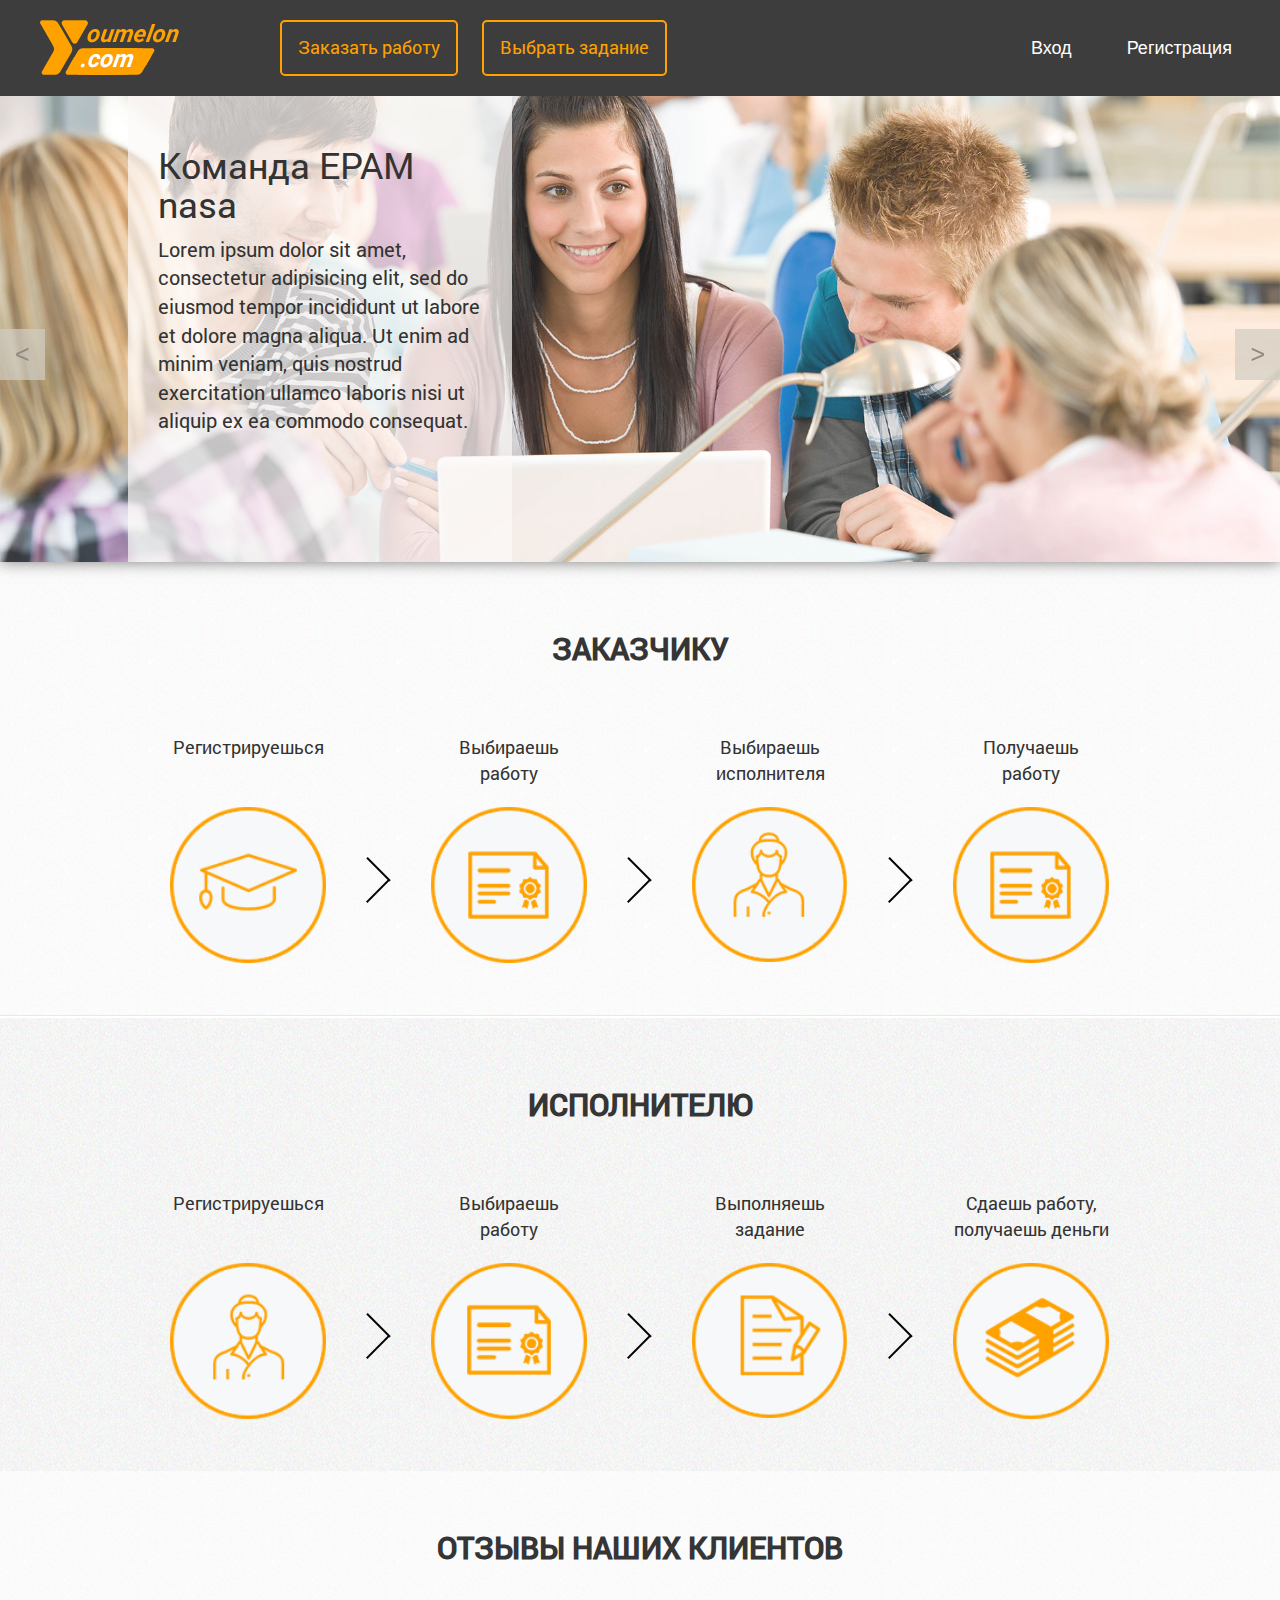
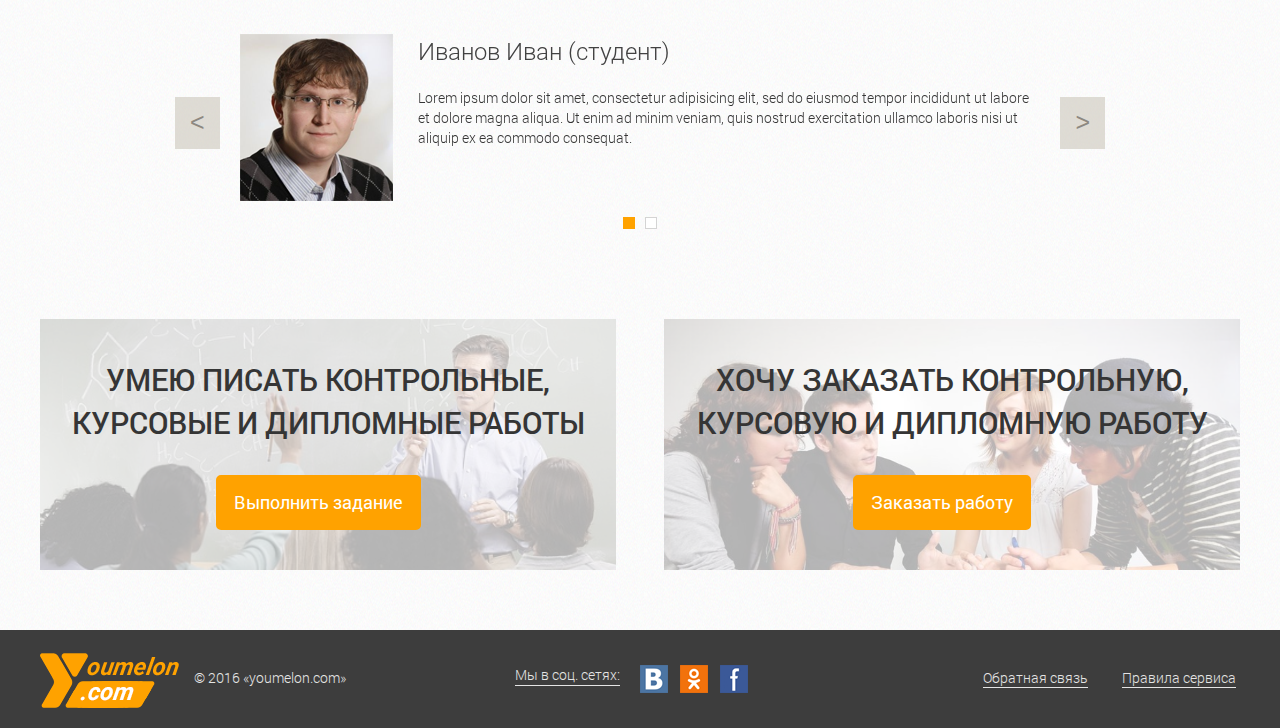
<file: web/front/index.html>
<!DOCTYPE html>
<html>
<head>
	<link href="css/style.css" rel="stylesheet" type="text/css" />
	<link href="css/fonts.css" rel="stylesheet" type="text/css" />
	<link href="css/bootstrap.min.css" rel="stylesheet" type="text/css" />
	<link href="css/owl.carousel.css" rel="stylesheet" />
	<link href="css/media.css" rel="stylesheet" type="text/css" />
	<link href="css/glide.css" rel="stylesheet" type="text/css" />
	<link href="css/style-modal.css" rel="stylesheet" type="text/css" />
	<link rel="stylesheet" href="libs/font-awesome-4.2.0/css/font-awesome.min.css" />
	<!--	
		<script src="js/jquery.min.js"></script>
	-->
	<script type="text/javascript" src="http://code.jquery.com/jquery-1.9.1.min.js"></script>
	<script src="js/jquery.glide.js"></script>
	<script src="js/owl.carousel.min.js"></script>
	<script src="js/owl.carousel.js"></script>
	<meta charset="utf-8">
	<title>YouMelon.com</title>
	<link rel="icon" href="favicon.ico" type="image/x-icon" />
</head>
<body>
	<div id = "header" class = "header">
		<div class = "header_block nopadding row">
			<div class = "block_logo">
				<a href = "index.html"><img src = "images/logo.png" alt = "logo" /></a>
			</div>
			<div class = "block_order">
				<a class = "create_order" href = "#">Заказать работу</a> 
				<a class = "create_order" href = "chose_task.html">Выбрать задание</a> 
			</div>
			<div class = "block_auth">
				<div class = "block_in" >
					<a href = "#win1">Вход</a>
					<a class = "second" href = "#">Регистрация</a>
				</div>	
				<div class = "block_out"  style = "display: none;" >
					<a class = "mail" href = "#"><i class="fa fa-envelope-o" aria-hidden="true"></i></a>
					<a href = "#">Alllexeiii</a>
					<a class = "out" href = "#" title = "Выход"><i class="fa fa-sign-out" aria-hidden="true"></i></a>
				</div>
			</div>
		</div>
	</div>
	<!-- Модальное окно входа на сайт-->
	<a href="#x" class="overlay" id="win1"></a>
	<div class="popup">
		<h1>Вход</h1>
		<form id="login-form" action="/web/index.php?r=site%2Flogin" method="post">
			<input type="hidden" name="_csrf" value="NzhLWU5BYlNfaHgpHwMgflgIJT4eMTccdE4Sbx0iVhlvXCkPAyshFw==">
			<div class="form-group width_reg field-loginform-username required">
				<label class="labelclass" for="loginform-username">Логин:</label>
				<input type="text" id="loginform-username" class="form-control inputclass" name="LoginForm[username]">
				<div class = "clear"></div>
				<div class=""><p class="help-block help-block-error"></p></div>
			</div>
			<div class="form-group width_reg field-loginform-password required">
				<label class="labelclass" for="loginform-password">Пароль:</label>
				<input type="password" id="loginform-password" class="form-control inputclass" name="LoginForm[password]">
				<div class = "clear"></div>
				<div class=""><p class="help-block help-block-error"></p></div>
			</div>
			<div class="form-group field-loginform-rememberme">
				<input type="hidden" name="LoginForm[rememberMe]" value="0">
				<input  class = "rememberMe" type="checkbox" id="loginform-rememberme" name="LoginForm[rememberMe]" value="1" checked> 
				<label for="loginform-rememberme">Запомнить меня</label>
				<div class = "clear"></div>
				<p class="help-block help-block-error"></p>
			</div>
			<div class="form-group">
				<button type="submit" class="btn btn_in" name="login-button">Войти</button>            
			</div>
			<div class="form-group reg_forgot">
				<a href = "#">Регистрация</a>
				<a href = "#">Забыли пароль?</a>
			</div>
		</form>
		<a class="close" title="Закрыть" href="#close"></a>
	</div>
	<div class = "content">
		<div id="owl-demo" class="owl-carousel owl-theme">
		  <div class="item">
			<img src="images/slide1.jpg" alt="slide1">
			<div class = "slide_text">
				<h1>Команда ЕРАМ nasa</h1>
				<p>Lorem ipsum dolor sit amet, consectetur adipisicing elit, sed do eiusmod tempor incididunt ut labore et dolore magna aliqua. Ut enim ad minim veniam, quis nostrud exercitation ullamco laboris nisi ut aliquip ex ea commodo consequat.</p>
			</div>
		  </div>
		  <div class="item">
			<img src="images/slide2.jpg" alt="slide2">
			<div class = "slide_text">
				<h1>Команда ЕРАМ nasa</h1>
				<p>Lorem ipsum dolor sit amet, consectetur adipisicing elit, sed do eiusmod tempor incididunt ut labore et dolore magna aliqua. Ut enim ad minim veniam, quis nostrud exercitation ullamco laboris nisi ut aliquip ex ea commodo consequat.</p>
			</div>
		  </div>
		</div>
		<div class = "bg_wrap_1">
			<div class = "block_customer nopadding row">
				<h1>Заказчику</h1>
				<div class = "shema">
					<div class = "element">
						<p>Регистрируешься</p>
						<img src = "images/icon_1.png" alt = "icon_1" />
					</div>
					<div class = "elemnt_point">
						<img src = "images/pointer1.png" alt = "pointer1" />
					</div>
					<div class = "element">
						<p>Выбираешь работу</p>
						<img src = "images/icon_2_4.png" alt = "icon_2_4" />
					</div>
					<div class = "elemnt_point second">
						<img src = "images/pointer1.png" alt = "pointer1" />
					</div>
					<div class = "element">
						<p>Выбираешь исполнителя</p>
						<img src = "images/icon_3.png" alt = "icon_3" />
					</div>
					<div class = "elemnt_point">
						<img src = "images/pointer1.png" alt = "pointer1" />
					</div>
					<div class = "element">
						<p>Получаешь работу</p>
						<img src = "images/icon_2_4.png" alt = "icon_2_4" />
					</div>
				</div>
			</div>
		</div>
		<div class = "bg_wrap_2">
			<div class = "block_customer nopadding row">
				<h1>Исполнителю</h1>
				<div class = "shema">
					<div class = "element">
						<p>Регистрируешься</p>
						<img src = "images/icon_5.png" alt = "icon_5" />
					</div>
					<div class = "elemnt_point">
						<img src = "images/pointer2.png" alt = "pointer2" />
					</div>
					<div class = "element">
						<p>Выбираешь работу</p>
						<img src = "images/icon_6.png" alt = "icon_6" />
					</div>
					<div class = "elemnt_point second">
						<img src = "images/pointer2.png" alt = "pointer2" />
					</div>
					<div class = "element">
						<p>Выполняешь задание</p>
						<img src = "images/icon_7.png" alt = "icon_7" />
					</div>
					<div class = "elemnt_point">
						<img src = "images/pointer2.png" alt = "pointer2" />
					</div>
					<div class = "element">
						<p>Сдаешь работу, получаешь деньги</p>
						<img src = "images/icon_8.png" alt = "icon_8" />
					</div>
				</div>
			</div>
		</div>
		<div class = "reviews">
			<h1>Отзывы наших клиентов</h1>
			<div class = "reviews_block">
				<!--<div class = "slider_wrap">-->
					<div class="slider">
						<ul class="slides">
							<li class="slide">
								<img src = "images/foto.png" alt = "foto" />
								<p class = "title">Иванов Иван (студент)</p>
								<p class = "text">Lorem ipsum dolor sit amet, consectetur adipisicing elit, sed do eiusmod tempor incididunt ut labore et dolore magna aliqua. Ut enim ad minim veniam, quis nostrud exercitation ullamco laboris nisi ut aliquip ex ea commodo consequat.</p>
							</li>
							<li class="slide">
								<img src = "images/foto.png" alt = "foto" />
								<p class = "title">Иванов Иван (студент)</p>
								<p class = "text">Lorem ipsum dolor sit amet, consectetur adipisicing elit, sed do eiusmod tempor incididunt ut labore et dolore magna aliqua. Ut enim ad minim veniam, quis nostrud exercitation ullamco laboris nisi ut aliquip ex ea commodo consequat.</p>
							</li>
						</ul>
					</div>
				<!--</div>-->
			</div>	
		</div>
		<div class = "block_order_bottom">
			<div class = "simple_block nopadding row">
				<div class = "simple_block_wrap bg1  nopadding">
					<div>
						<p>Умею писать контрольные, курсовые и дипломные работы</p>
						<a class = "create_order" href = "#">Выполнить задание</a>
					</div>
				</div>
				<div class = "simple_block_wrap bg2 nopadding">
					<div>
						<p>Хочу заказать контрольную, курсовую и дипломную работу</p>
						<a class = "create_order" href = "#">Заказать работу</a> 
					</div>
				</div>
			</div>
		</div>
	</div>
	<div class = "footer">
		<div class = "footer_block row nopadding">
			<div class = "block_logo">
				<a href = "#"><img src = "images/logo.png" alt = "logo" /></a>
				<p>&copy; 2016 &laquo;youmelon.com&raquo;</p>
			</div>
			<div class = "soc_btn">
				<div class = "soc_btn_wrap">
					<p>Мы в соц. сетях:</p>
					<a href = "#"><img src = "images/vk.png" alt = "vk" /></a>
					<a href = "#"><img src = "images/ok.png" alt = "ok" /></a>
					<a href = "#"><img src = "images/fb.png" alt = "fb" /></a>
				</div>	
			</div>
			<div class = "footer_menu">
				<a href = "#">Обратная связь</a>
				<a href = "#">Правила сервиса</a>
			</div>
		</diV>
	</div>
	<script src="js/func.js"></script>
</body>
</html>
</file>
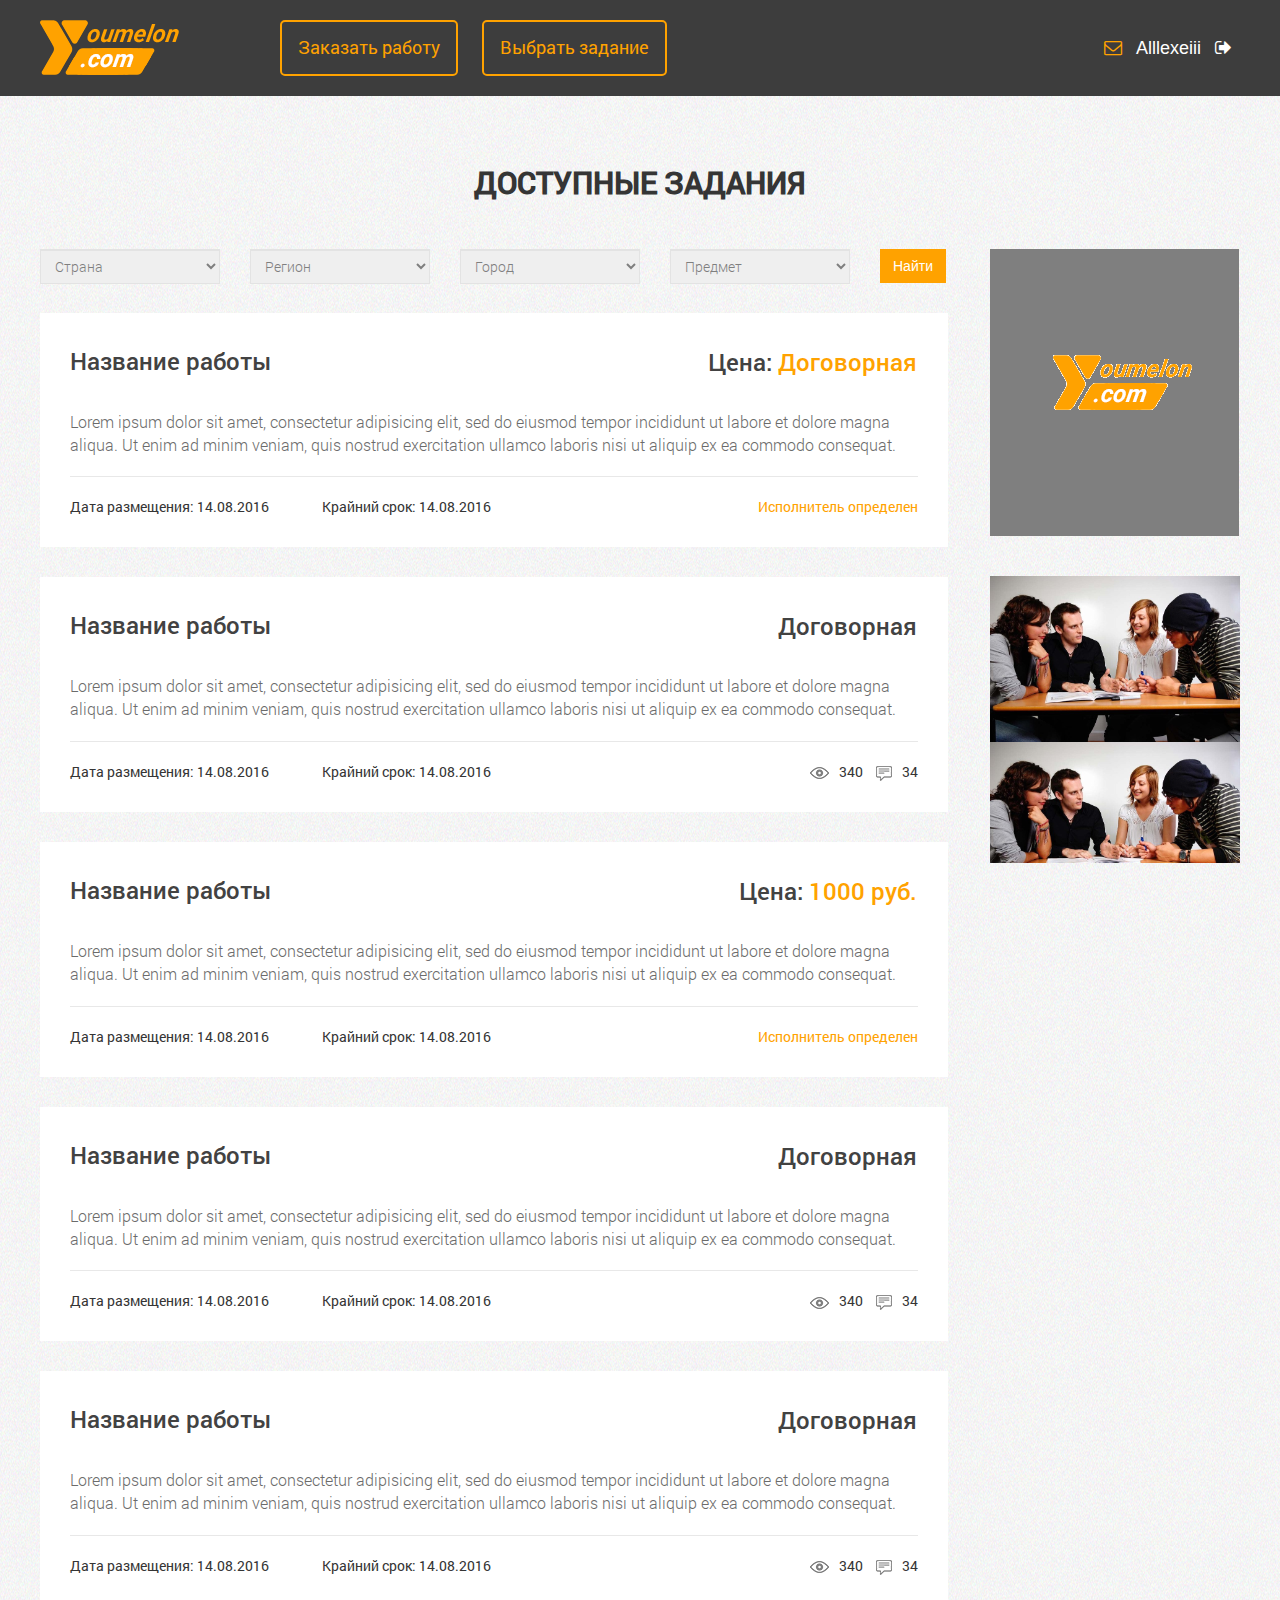
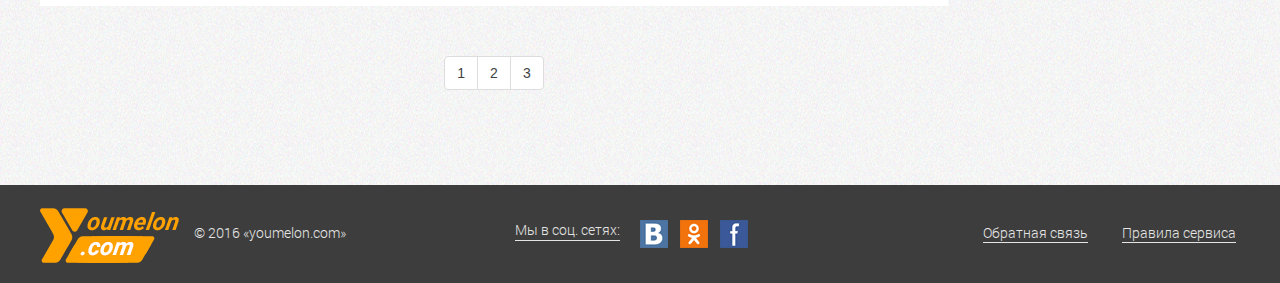
<file: web/front/chose_task.html>
<!DOCTYPE html>
<html>
<head>
	<link href="css/style.css" rel="stylesheet" type="text/css" />
	<link href="css/fonts.css" rel="stylesheet" type="text/css" />
	<link href="css/bootstrap.min.css" rel="stylesheet" type="text/css" />
	<link href="css/owl.carousel.css" rel="stylesheet" />
	<link href="css/media.css" rel="stylesheet" type="text/css" />
	<link href="css/glide.css" rel="stylesheet" type="text/css" />
	<link href="css/style-modal.css" rel="stylesheet" type="text/css" />
	<link rel="stylesheet" href="libs/font-awesome-4.2.0/css/font-awesome.min.css" />
	<!--	
		<script src="js/jquery.min.js"></script>
	-->
	<script type="text/javascript" src="http://code.jquery.com/jquery-1.9.1.min.js"></script>
	<script src="js/jquery.glide.js"></script>
	<script src="js/owl.carousel.min.js"></script>
	<script src="js/owl.carousel.js"></script>
	<meta charset="utf-8">
	<title>YouMelon.com</title>
	<link rel="icon" href="favicon.ico" type="image/x-icon" />
</head>
<body>
	<div id = "header" class = "header">
		<div class = "header_block nopadding row">
			<div class = "block_logo">
				<a href = "index.html"><img src = "images/logo.png" alt = "logo" /></a>
			</div>
			<div class = "block_order">
				<a class = "create_order" href = "#">Заказать работу</a> 
				<a class = "create_order" href = "chose_task.html">Выбрать задание</a> 
			</div>
			<div class = "block_auth">
				<div class = "block_in" style = "display: none;" >
					<a href = "#win1">Вход</a>
					<a class = "second" href = "#">Регистрация</a>
				</div>	
				<div class = "block_out"  >
					<a class = "mail" href = "#"><i class="fa fa-envelope-o" aria-hidden="true"></i></a>
					<a href = "#">Alllexeiii</a>
					<a class = "out" href = "#" title = "Выход"><i class="fa fa-sign-out" aria-hidden="true"></i></a>
				</div>
			</div>
		</div>
	</div>
	<!-- Модальное окно входа на сайт-->
	<a href="#x" class="overlay" id="win1"></a>
	<div class="popup">
		<h1>Вход</h1>
		<form id="login-form" action="/web/index.php?r=site%2Flogin" method="post">
			<input type="hidden" name="_csrf" value="NzhLWU5BYlNfaHgpHwMgflgIJT4eMTccdE4Sbx0iVhlvXCkPAyshFw==">
			<div class="form-group width_reg field-loginform-username required">
				<label class="labelclass" for="loginform-username">Логин:</label>
				<input type="text" id="loginform-username" class="form-control inputclass" name="LoginForm[username]">
				<div class = "clear"></div>
				<div class=""><p class="help-block help-block-error"></p></div>
			</div>
			<div class="form-group width_reg field-loginform-password required">
				<label class="labelclass" for="loginform-password">Пароль:</label>
				<input type="password" id="loginform-password" class="form-control inputclass" name="LoginForm[password]">
				<div class = "clear"></div>
				<div class=""><p class="help-block help-block-error"></p></div>
			</div>
			<div class="form-group field-loginform-rememberme">
				<input type="hidden" name="LoginForm[rememberMe]" value="0">
				<input  class = "rememberMe" type="checkbox" id="loginform-rememberme" name="LoginForm[rememberMe]" value="1" checked> 
				<label for="loginform-rememberme">Запомнить меня</label>
				<div class = "clear"></div>
				<p class="help-block help-block-error"></p>
			</div>
			<div class="form-group">
				<button type="submit" class="btn btn_in" name="login-button">Войти</button>            
			</div>
			<div class="form-group reg_forgot">
				<a href = "#">Регистрация</a>
				<a href = "#">Забыли пароль?</a>
			</div>
		</form>
		<a class="close" title="Закрыть" href="#close"></a>
	</div>
	<div class = "content_t">
		<div class = "chose_task">
			<div class = "block_chose_task nopadding">
				<h1>Доступные задания</h1>
				<div class = "left_block">
					<div class = "filtr">
						<form action = "#" method = "post">
							<select name = "country">
								<option value = "0">Страна</option>
								<option value = "1">Россия</option>
								<option value = "2">Беларусь</option>
								<option value = "3">Украина</option>
							</select>
							<select name = "state">
								<option value = "0">Регион</option>
								<option value = "1">Минская обл.</option>
								<option value = "2">Гомельская обл.</option>
								<option value = "3">Могилевская обл.</option>
							</select>
							<select name = "city">
								<option value = "0">Город</option>
								<option value = "1">Гомель</option>
								<option value = "2">Жлобин</option>
								<option value = "3">Буда-Кошелево</option>
							</select>
							<select name = "subject">
								<option value = "0">Предмет</option>
								<option value = "1">Математика</option>
								<option value = "2">Теоритическая механика</option>
								<option value = "3">Физика</option>
							</select>
							<button type="submit" class="btn btn_search" name="search">Найти</button>            
						</form>
					</div>
					<div class = "orders">
						<div class = "order">
							<h2><a href = "#">Название работы</a></h2>
							<p class = "text">Lorem ipsum dolor sit amet, consectetur adipisicing elit, sed do eiusmod tempor incididunt ut labore et dolore magna aliqua. Ut enim ad minim veniam, quis nostrud exercitation ullamco laboris nisi ut aliquip ex ea commodo consequat.</p>
							<p class = "order_info">
								<span class = "span_marg">Дата размещения: 14.08.2016</span>
								<span>Крайний срок: 14.08.2016</span>
								<span class = "success">Исполнитель определен</span>
								<span class = "nosuccess" style = "display: none;">
									<img src = "images/eye.png" alt = "eye" />340
									<img src = "images/answer.png" alt = "answer" />34
								</span>
							</p>
							<p class = "price">Цена: <span>Договорная</span></p>
						</div>
						<div class = "order">
							<h2><a href = "#">Название работы</a></h2>
							<p class = "text">Lorem ipsum dolor sit amet, consectetur adipisicing elit, sed do eiusmod tempor incididunt ut labore et dolore magna aliqua. Ut enim ad minim veniam, quis nostrud exercitation ullamco laboris nisi ut aliquip ex ea commodo consequat.</p>
							<p class = "order_info">
								<span class = "span_marg">Дата размещения: 14.08.2016</span>
								<span>Крайний срок: 14.08.2016</span>
								<span class = "success"  style = "display: none;">Исполнитель определен</span>
								<span class = "nosuccess">
									<img src = "images/eye.png" alt = "eye" />340
									<img src = "images/answer.png" alt = "answer" />34
								</span>
							</p>
							<p class = "price"  style = "display: none;">Цена: <span>1000 руб.</span></p>
							<p class = "price">Договорная</p>
						</div>
						<div class = "order">
							<h2><a href = "#">Название работы</a></h2>
							<p class = "text">Lorem ipsum dolor sit amet, consectetur adipisicing elit, sed do eiusmod tempor incididunt ut labore et dolore magna aliqua. Ut enim ad minim veniam, quis nostrud exercitation ullamco laboris nisi ut aliquip ex ea commodo consequat.</p>
							<p class = "order_info">
								<span class = "span_marg">Дата размещения: 14.08.2016</span>
								<span>Крайний срок: 14.08.2016</span>
								<span class = "success">Исполнитель определен</span>
								<span class = "nosuccess" style = "display: none;">
									<img src = "images/eye.png" alt = "eye" />340
									<img src = "images/answer.png" alt = "answer" />34
								</span>
							</p>
							<p class = "price">Цена: <span>1000 руб.</span></p>
							<p class = "price" style = "display: none;">Договорная</p>
						</div>
						<div class = "order">
							<h2><a href = "#">Название работы</a></h2>
							<p class = "text">Lorem ipsum dolor sit amet, consectetur adipisicing elit, sed do eiusmod tempor incididunt ut labore et dolore magna aliqua. Ut enim ad minim veniam, quis nostrud exercitation ullamco laboris nisi ut aliquip ex ea commodo consequat.</p>
							<p class = "order_info">
								<span class = "span_marg">Дата размещения: 14.08.2016</span>
								<span>Крайний срок: 14.08.2016</span>
								<span class = "success"  style = "display: none;">Исполнитель определен</span>
								<span class = "nosuccess">
									<img src = "images/eye.png" alt = "eye" />340
									<img src = "images/answer.png" alt = "answer" />34
								</span>
							</p>
							<p class = "price"  style = "display: none;">Цена: <span>1000 руб.</span></p>
							<p class = "price">Договорная</p>
						</div>
						<div class = "order">
							<h2><a href = "#">Название работы</a></h2>
							<p class = "text">Lorem ipsum dolor sit amet, consectetur adipisicing elit, sed do eiusmod tempor incididunt ut labore et dolore magna aliqua. Ut enim ad minim veniam, quis nostrud exercitation ullamco laboris nisi ut aliquip ex ea commodo consequat.</p>
							<p class = "order_info">
								<span class = "span_marg">Дата размещения: 14.08.2016</span>
								<span>Крайний срок: 14.08.2016</span>
								<span class = "success"  style = "display: none;">Исполнитель определен</span>
								<span class = "nosuccess">
									<img src = "images/eye.png" alt = "eye" />340
									<img src = "images/answer.png" alt = "answer" />34
								</span>
							</p>
							<p class = "price"  style = "display: none;">Цена: <span>1000 руб.</span></p>
							<p class = "price">Договорная</p>
						</div>
					</div>	
					<div class = "clear"></div>
					<div class = "pagin_block">
						<ul class="pagination">
							<li>
								<a href = "#">1</a>
							</li>
							<li>
								<a href = "#">2</a>
							</li>
							<li>
								<a href = "#">3</a>
							</li>
						</ul>
					</div>
				</div>
				<div class = "right_block">
					<div class = "pres_block">
						<img src = "images/reclama.png" alt = "reclama" />
					</div>
					<div class = "pres_block" style = "background-image: url(images/slide3.jpg); background-size: 100%">
						
					</div>	
				</div>
				<div class = "clear"></div>
			</div>
		</div>
	</div>
	<div class = "footer">
		<div class = "footer_block row nopadding">
			<div class = "block_logo">
				<a href = "#"><img src = "images/logo.png" alt = "logo" /></a>
				<p>&copy; 2016 &laquo;youmelon.com&raquo;</p>
			</div>
			<div class = "soc_btn">
				<div class = "soc_btn_wrap">
					<p>Мы в соц. сетях:</p>
					<a href = "#"><img src = "images/vk.png" alt = "vk" /></a>
					<a href = "#"><img src = "images/ok.png" alt = "ok" /></a>
					<a href = "#"><img src = "images/fb.png" alt = "fb" /></a>
				</div>	
			</div>
			<div class = "footer_menu">
				<a href = "#">Обратная связь</a>
				<a href = "#">Правила сервиса</a>
			</div>
		</diV>
	</div>
	<script src="js/func.js"></script>
</body>
</html>
</file>
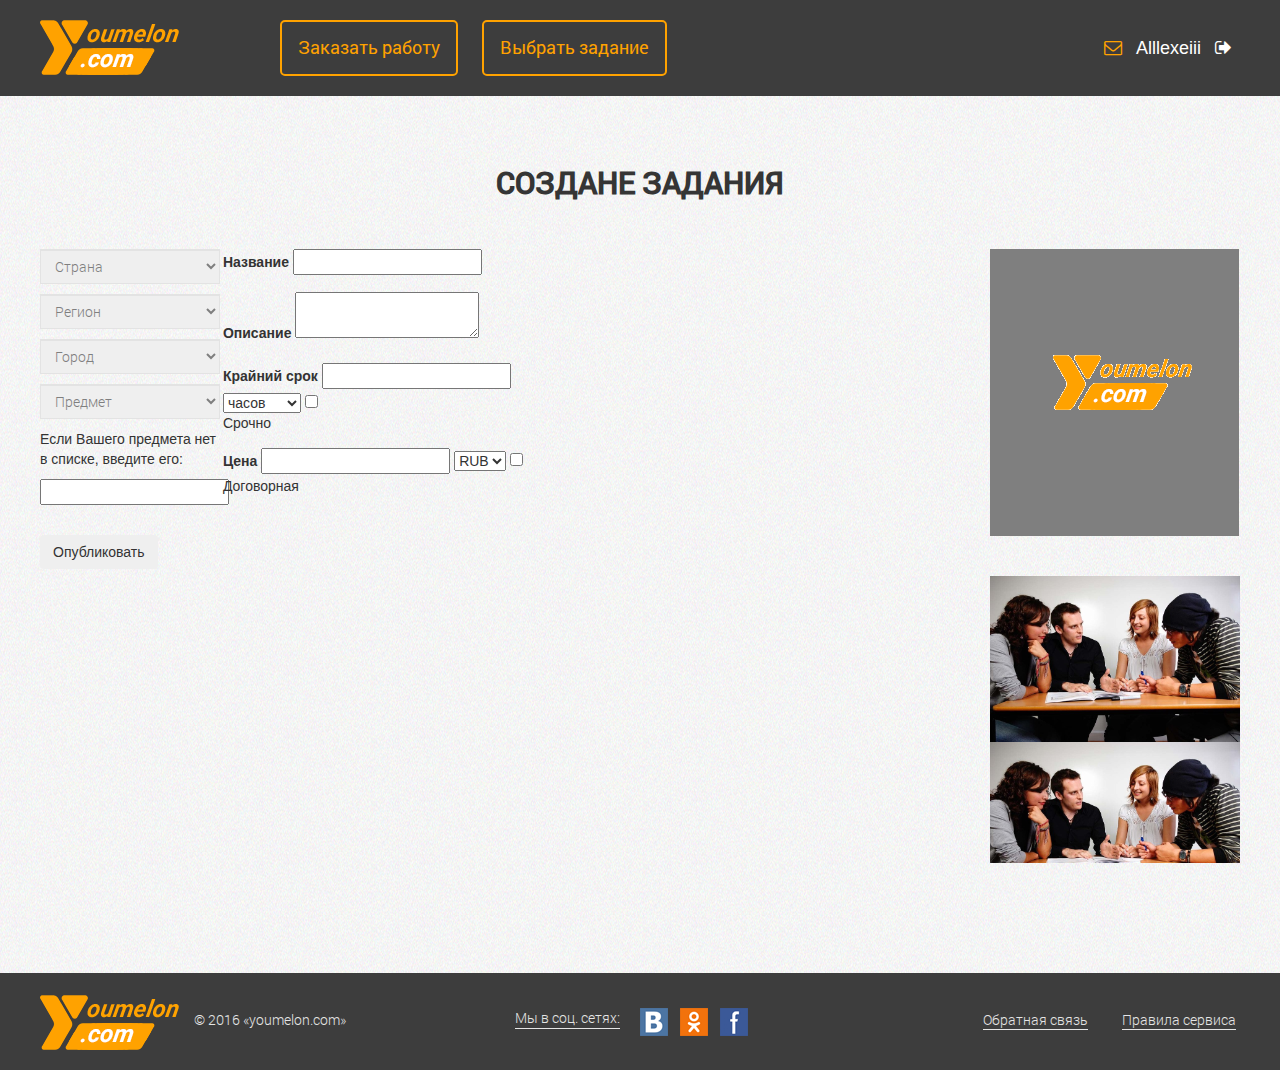
<file: web/front/create_order.html>
<!DOCTYPE html>
<html>
<head>
	<link href="css/style.css" rel="stylesheet" type="text/css" />
	<link href="css/fonts.css" rel="stylesheet" type="text/css" />
	<link href="css/bootstrap.min.css" rel="stylesheet" type="text/css" />
	<link href="css/owl.carousel.css" rel="stylesheet" />
	<link href="css/media.css" rel="stylesheet" type="text/css" />
	<link href="css/glide.css" rel="stylesheet" type="text/css" />
	<link href="css/style-modal.css" rel="stylesheet" type="text/css" />
	<link rel="stylesheet" href="libs/font-awesome-4.2.0/css/font-awesome.min.css" />
	<!--	
		<script src="js/jquery.min.js"></script>
	-->
	<script type="text/javascript" src="http://code.jquery.com/jquery-1.9.1.min.js"></script>
	<script src="js/jquery.glide.js"></script>
	<script src="js/owl.carousel.min.js"></script>
	<script src="js/owl.carousel.js"></script>
	<meta charset="utf-8">
	<title>YouMelon.com</title>
	<link rel="icon" href="favicon.ico" type="image/x-icon" />
</head>
<body>
	<div id = "header" class = "header">
		<div class = "header_block nopadding row">
			<div class = "block_logo">
				<a href = "index.html"><img src = "images/logo.png" alt = "logo" /></a>
			</div>
			<div class = "block_order">
				<a class = "create_order" href = "#">Заказать работу</a> 
				<a class = "create_order" href = "chose_task.html">Выбрать задание</a> 
			</div>
			<div class = "block_auth">
				<div class = "block_in" style = "display: none;" >
					<a href = "#win1">Вход</a>
					<a class = "second" href = "#">Регистрация</a>
				</div>	
				<div class = "block_out"  >
					<a class = "mail" href = "#"><i class="fa fa-envelope-o" aria-hidden="true"></i></a>
					<a href = "#">Alllexeiii</a>
					<a class = "out" href = "#" title = "Выход"><i class="fa fa-sign-out" aria-hidden="true"></i></a>
				</div>
			</div>
		</div>
	</div>
	<!-- Модальное окно входа на сайт-->
	<a href="#x" class="overlay" id="win1"></a>
	<div class="popup">
		<h1>Вход</h1>
		<form id="login-form" action="/web/index.php?r=site%2Flogin" method="post">
			<input type="hidden" name="_csrf" value="NzhLWU5BYlNfaHgpHwMgflgIJT4eMTccdE4Sbx0iVhlvXCkPAyshFw==">
			<div class="form-group width_reg field-loginform-username required">
				<label class="labelclass" for="loginform-username">Логин:</label>
				<input type="text" id="loginform-username" class="form-control inputclass" name="LoginForm[username]">
				<div class = "clear"></div>
				<div class=""><p class="help-block help-block-error"></p></div>
			</div>
			<div class="form-group width_reg field-loginform-password required">
				<label class="labelclass" for="loginform-password">Пароль:</label>
				<input type="password" id="loginform-password" class="form-control inputclass" name="LoginForm[password]">
				<div class = "clear"></div>
				<div class=""><p class="help-block help-block-error"></p></div>
			</div>
			<div class="form-group field-loginform-rememberme">
				<input type="hidden" name="LoginForm[rememberMe]" value="0">
				<input  class = "rememberMe" type="checkbox" id="loginform-rememberme" name="LoginForm[rememberMe]" value="1" checked> 
				<label for="loginform-rememberme">Запомнить меня</label>
				<div class = "clear"></div>
				<p class="help-block help-block-error"></p>
			</div>
			<div class="form-group">
				<button type="submit" class="btn btn_in" name="login-button">Войти</button>            
			</div>
			<div class="form-group reg_forgot">
				<a href = "#">Регистрация</a>
				<a href = "#">Забыли пароль?</a>
			</div>
		</form>
		<a class="close" title="Закрыть" href="#close"></a>
	</div>
	<div class = "content_t">
		<div class = "chose_task">
			<div class = "block_chose_task nopadding">
				<h1>Cоздане задания</h1>
				<div class = "left_block">
					<form action = "#" method = "post">
						<div class = "filtr_create">
							<select name = "country">
								<option value = "0">Страна</option>
								<option value = "1">Россия</option>
								<option value = "2">Беларусь</option>
								<option value = "3">Украина</option>
							</select>
							<select name = "state">
								<option value = "0">Регион</option>
								<option value = "1">Минская обл.</option>
								<option value = "2">Гомельская обл.</option>
								<option value = "3">Могилевская обл.</option>
							</select>
							<select name = "city">
								<option value = "0">Город</option>
								<option value = "1">Гомель</option>
								<option value = "2">Жлобин</option>
								<option value = "3">Буда-Кошелево</option>
							</select>
							<select name = "subject">
								<option value = "0">Предмет</option>
								<option value = "1">Математика</option>
								<option value = "2">Теоритическая механика</option>
								<option value = "3">Физика</option>
							</select>
							<p>Если Вашего предмета нет в списке, введите его:</p>
							<input type = "text" name = "subject_2" />
						</div>
						<div class = "create_order">
							<div class="form-group">
								<label>Название</label>
								<input type = "text" name = "title" />
							</div>
							<div class="form-group">
								<label>Описание</label>
								<textarea></textarea>
							</div>	
							<div class="form-group">
								<label>Крайний срок</label>
								<input type = "text" name = "count" />
								<select name = "value">
									<option value = "0">часов</option>
									<option value = "1">дней</option>
									<option value = "2">недель</option>
									<option value = "3">месяцев</option>
								</select>
								<input type = "checkbox" name = "immediately" />
								<p>Срочно</p>
							</div>
							<div class="form-group">
								<label>Цена</label>
								<input type = "text" name = "count" />
								<select name = "value">
									<option value = "0">RUB</option>
									<option value = "1">EUR</option>
									<option value = "2">USD</option>
									<option value = "3">BUN</option>
								</select>
								<input type = "checkbox" name = "noprice" />
								<p>Договорная</p>
							</div>								
						</div>
						<div class = "clear"></div>
						<button type="submit" class="btn btn_create" name="create_order">Опубликовать</button>
					</form>
				</div>
				<div class = "right_block">
					<div class = "pres_block">
						<img src = "images/reclama.png" alt = "reclama" />
					</div>
					<div class = "pres_block" style = "background-image: url(images/slide3.jpg); background-size: 100%">
						
					</div>	
				</div>
				<div class = "clear"></div>
			</div>
		</div>
	</div>
	<div class = "footer">
		<div class = "footer_block row nopadding">
			<div class = "block_logo">
				<a href = "#"><img src = "images/logo.png" alt = "logo" /></a>
				<p>&copy; 2016 &laquo;youmelon.com&raquo;</p>
			</div>
			<div class = "soc_btn">
				<div class = "soc_btn_wrap">
					<p>Мы в соц. сетях:</p>
					<a href = "#"><img src = "images/vk.png" alt = "vk" /></a>
					<a href = "#"><img src = "images/ok.png" alt = "ok" /></a>
					<a href = "#"><img src = "images/fb.png" alt = "fb" /></a>
				</div>	
			</div>
			<div class = "footer_menu">
				<a href = "#">Обратная связь</a>
				<a href = "#">Правила сервиса</a>
			</div>
		</diV>
	</div>
	<script src="js/func.js"></script>
</body>
</html>
</file>
<file: web/front/css/style.css>
body {
	padding: 0;
	margin: 0;
	font-family: Arial,sans-serif;
	background-image: url(../images/bg_image.png);
}

.nopadding {
	padding: 0 !Important;
}

.clear {
	clear: both;
}

/*header*/
.header {
	background-color: #3d3d3d;
	padding: 20px 0;
	width: 100%;
	display: inline-table;
	position: relative;
	z-index: 999;
}

.header_block {
	max-width: 1200px;
	margin: 0 auto !Important;
	position: relative;
}

.header .create_order  {
	color: #ffa200;
	border: 2px solid #ffa200;
	padding: 13px 16px;
	font-family: "RobotoRegular";
	font-size: 18px;
	text-decoration: none;
	margin-right: 20px;
	border-radius: 5px;
    display: inline-block;
}

.header .create_order:hover  {
	background-color: #ffa200;
	color: #fff;
}

.header .block_in  a {
	color: #fff;
	font-size: 18px;
	text-decoration: none;
}

.header .block_in  {
	color: #fff;
	font-size: 18px;
	text-decoration: none;
}

.header .block_in  a:hover{
	border-bottom: 2px solid #ffa200;
}

.header .block_out  a {
	color: #fff;
	font-size: 18px;
	text-decoration: none;
}

.header .block_out  a:hover{
	border-bottom: 2px solid #ffa200;
}

.header .block_out  .out {
	color: #fff;
	font-size: 18px;
	text-decoration: none;
	margin-left: 10px;
}

.header .block_out  .mail i {
	color: #ffa200;
}

.header .block_out  .mail {
	margin-right: 10px;
}

.header .block_out  .mail:hover {
	border: none;
}

.header .block_out .out i:hover {
	color: #ffa200;
	border-bottom: none;
}
.header .block_out .out:hover {
	border-bottom: none;
}

.header .block_in  .second {
	margin-left: 50px;
}

.header .block_logo {
	width: 20%;
	float: left;
	display: inline-block;
}

.header .block_order {
	width: 46%;
	display: inline-block;
}

.header .block_auth {
	width: 33%;
	display: inline-block;
	text-align: right;
    padding-top: 15px;
}

/*Content*/
/*SLIDE*/
#owl-demo .item img{
    display: block;
    width: 100%;
    height: auto;
}

.slide_text{
    position: absolute;
	top: 0;
	left: 10%;
	background: rgba(252, 249, 248, 0.7);
    width: 30%;
    height: 100%;
	padding: 30px 30px 0;
}

.slide_text h1 {
	font-family: "RobotoRegular";
}

.slide_text p {
	font-family: "RobotoRegular";
	font-size: 20px;
}

.bg_wrap_1 {
	background-image: url(../images/bg_image.png);
	padding-bottom: 50px;
	border-bottom: 1px solid #e8e8e8;
}

.bg_wrap_2 {
	background-image: url(../images/bg_image2.png);
	padding-bottom: 50px;
	border-top: 2px solid #fff;
}

.bg_wrap_2 .block_customer  h1 {
	margin-top: 70px;
}

.bg_wrap_2 .block_customer  {
	margin-top: 0!important;
}

.content {
	background-image: url(../images/bg_image.png);
}

.content_t{
	background-image: url(../images/bg_image2.png);
}

.block_customer {
	max-width: 1200px;
	margin: 70px auto 0 !important;
}

.block_customer h1 {
	text-align: center;
	font-family: "RobotoMedium";
	font-size: 30px;
	text-transform: uppercase;
	color: #353535;
	font-weight: bold;
	margin: 0;
}

.block_customer .shema div {
	float: left;
	height: 230px;
}

.shema {
	position: relative;
    max-width: 940px;
    overflow: hidden;
    margin: 70px auto 0;
}

.shema .elemnt_point {
	margin: 0 40px;
	position: relative;
    top: 122px;
}

.shema .element p {
	font-size: 18px;
    font-family: "RobotoRegular";
    width: 156px;
	height: 52px;
	margin: 0;
	text-align: center;
}

.shema .element {
	width: 156px;
}

.shema .element img {
	margin-top: 20px;
	width: 156px;
}

.reviews {
	background-image: url(../images/bg_image.png);
}

.reviews h1{
	text-align: center;
	font-family: "RobotoMedium";
	font-size: 30px;
	text-transform: uppercase;
	color: #353535;
	font-weight: bold;
	margin: 60px 0 35px 0;
}	

.reviews_block {
	max-width: 800px;
	margin: 0 auto !important;
	position: relative;
}	

.simple_block {
	max-width: 1200px;
	margin: 0 auto !important;
}

.simple_block p {
	font-family: "RobotoMedium";
	font-size: 30px;
	text-transform: uppercase;
	color: #353535;
	margin: 0 0 30px 0;
}

.simple_block a {
	background-color: #ffa200;
	color: #fff;
	padding: 13px 16px;
	font-family: "RobotoRegular";
	font-size: 18px;
	text-decoration: none;
	margin-right: 20px;
	border-radius: 5px;
    display: inline-block;
	border: 2px solid #ffa200;
}

.simple_block a:hover {
	background-color: #f7f7f7;
	color: #ffa200;
	border: 2px solid #ffa200;
	text-decoration: none;
}

.simple_block .simple_block_wrap {
	background-size: 100%;
	text-align: center;
	width: 48%;
    
}

.simple_block .bg1 {
	background-image: url(../images/slide4.jpg);
	margin-right: 21px;
	float: left;
}

.simple_block .bg2 {
	background-image: url(../images/slide3.jpg);
	margin-left: 21px;
	float: right;
}

.simple_block_wrap div {
	background: rgba(255, 255, 255, 0.7);
	padding: 40px 30px;
}

.block_order_bottom {
    padding-top: 60px;
    padding-bottom: 60px;
}
/*Footer*/

.footer {
	background-color: #3d3d3d;
	padding: 15px 0 20px;
	width: 100%;
	display: inline-table;
}

.footer_block {
	max-width: 1200px;
	margin: 0 auto !Important;
	position: relative;
}

.footer p {
	color: #e5e5e5;
	font-family: "RobotoLight";
	margin: 0;
}

.footer .block_logo a {
	float: left;
	margin-right: 15px;
}

.footer .block_logo p {
	display: inline-block;
	margin-top: 15px;
}

.footer .block_logo  {
	width: 33%;
	display: inline-block;
}

.footer .soc_btn {
    padding-top: 20px;
	width: 33%;
	display: inline-block;
}

.footer .soc_btn p {
	float: left;
	border-bottom: 1px solid #e5e5e5;
	font-family: "RobotoLight";
	margin-right: 20px;
}

.footer .soc_btn a {
	margin-right: 8px;
}

.footer .soc_btn_wrap  {
	margin: 0 auto;
    width: 245px;
}

.footer .footer_menu {
	text-align: right;
	padding-top: 20px;
	width: 33%;
	display: inline-block;
}

.footer .footer_menu a {
	font-family: "RobotoLight";
	color: #e5e5e5;
	text-decoration: none;
	border-bottom: 1px solid #e5e5e5;
	margin-left: 30px;
}

/*Chose Task*/

.chose_task {
	width: 100%;
	padding-bottom: 70px;
}

.block_chose_task {
	max-width: 1200px;
	margin: 0 auto;
}

.block_chose_task h1 {
	text-align: center;
	padding: 70px 0 50px;
	font-family: "RobotoMedium";
	font-size: 30px;
	text-transform: uppercase;
	color: #353535;
	font-weight: bold;
	margin: 0;
}

.left_block {
	float: left;
}

.right_block {
	float: right;
	width: 250px;
}

.right_block .pres_block {
	width: 250px;
    height: 287px;
    margin-bottom: 40px;
}

.filtr select {
	float: left;
	margin-right: 30px;
	font-size: 14px;
	color: #7f7f7f;
	font-family: "RobotoLight";
	border-top: 2px solid #e3e3e3;
	border-right: 1px solid #e3e3e3;
	border-bottom: 1px solid #e3e3e3;
	border-left: 1px solid #e3e3e3;
	height: 35px;
	width: 180px;
	padding-left: 10px;
}

.filtr .btn_search {
	background-color: #ffa200;
	border-radius: 0;
	color: #fff;
}

.filtr .btn_search:hover, .filtr .btn_search:focus {
	color: #fff;
}

.filtr {
	margin-bottom: 30px;
}

.order {
	width: 908px;
	padding: 30px;
	background-color: #ffffff;
	position: relative;
	margin-bottom: 30px;
}

.order h2 {
	margin: 0;
	width: 70%;
}

.order h2 a {
	font-family: "RobotoMedium";
	font-size: 24px;
	color: #424242;
}

.order h2 a:hover, .order h2 a:focus {
	text-decoration: none;
}

.order .text {
	margin-top: 35px;
	margin-bottom: 0;
	font-size: 16px;
	color: #6b6b6b;
	font-family: "RobotoLight";
	padding-bottom: 20px;
	border-bottom: 1px solid #e8e8e8;
}

.order .order_info {
	margin-bottom: 0;
	margin-top: 20px;
	font-family: "RobotoRegular";
	font-size: 14px;
	color: #353535;
}

.order .order_info .span_marg {
	margin-right: 50px;
}

.order .success {
	float: right;
	color: #ffa200;
}

.order .nosuccess {
	float: right;
}

.order .nosuccess img {
	margin: 0 10px;
}

.order .price {
	font-family: "RobotoMedium";
	font-size: 24px;
	color: #424242;
	margin: 0;
	position: absolute;
    top: 32px;
    right: 31px;
}

.order .price span {
	color: #ffa200;
}

.pagin_block {
	text-align: center;
}

.pagination a {
	color: #424242!important;
}

.pagination a:hover {
	background-color: #ffa200!important;
	color: #fff!important;
}

/*CREATE ORDER*/

.filtr_create select {
	float: none;
	margin-bottom: 10px;
	font-size: 14px;
	color: #7f7f7f;
	font-family: "RobotoLight";
	border-top: 2px solid #e3e3e3;
	border-right: 1px solid #e3e3e3;
	border-bottom: 1px solid #e3e3e3;
	border-left: 1px solid #e3e3e3;
	height: 35px;
	width: 180px;
	padding-left: 10px;
}
.filtr_create {
	margin-bottom: 30px;
}
.left_block .filtr_create {
	float: left;
	width: 25%;
}
.left_block .create_order {
	width: 75%;
}
</file>
<file: web/front/css/fonts.css>
/* font-family: "RobotoRegular"; */
@font-face {
	font-family: "RobotoRegular";
	src: url("../fonts/RobotoRegular.eot");
	src: url("../fonts/RobotoRegular.eot?#iefix")format("embedded-opentype"),
	url("../fonts/RobotoRegular.ttf") format("truetype");
	font-style: normal;
	font-weight: normal;
}
/* font-family: "RobotoLight"; */
@font-face {
	font-family: "RobotoLight";
	src: url("../fonts/RobotoLight.eot");
	src: url("../fonts/RobotoLight.eot?#iefix")format("embedded-opentype"),
	url("../fonts/RobotoLight.ttf") format("truetype");
	font-style: normal;
	font-weight: normal;
}
/* font-family: "RobotoMedium"; */
@font-face {
	font-family: "RobotoMedium";
	src: url("../fonts/RobotoMedium.eot");
	src: url("../fonts/RobotoMedium.eot?#iefix")format("embedded-opentype"),
	url("../fonts/RobotoMedium.ttf") format("truetype");
	font-style: normal;
	font-weight: normal;
}
/* font-family: "RobotoBold"; */
@font-face {
	font-family: "RobotoBold";
	src: url("../fonts/RobotoBold.eot");
	src: url("../fonts/RobotoBold.eot?#iefix")format("embedded-opentype"),
	url("../fonts/RobotoBold.ttf") format("truetype");
	font-style: normal;
	font-weight: normal;
}
</file>
<file: web/front/css/media.css>
/*==========  Desktop First Method  ==========*/

@media only screen and (max-width : 1200px) {
	.left_block {
		float: none;
		max-width: 910px;
		margin: 0 auto;
	}

	.right_block {
		display: none;
	}
	
	.order {
		width: 100%;
	}
}

@media only screen and (max-width : 1050px) {
	.simple_block .bg1 {
		margin-right: 10px;
	}

	.simple_block .bg2 {
		margin-left: 10px;
	}
}

@media only screen and (max-width:991px){
	.block_logo a img {
		width: 100px;
	}
	
	.header .block_in .second {
		margin-left: 10px;
	}
	
	.block_order {
		width: 100%;
		text-align: center;
		
	}
	
	.header .create_order {
		padding: 13px 12px;
		font-size: 16px;
		margin-right: 0px;
	}
	
	.block_auth {
		position: absolute;
		right: 0;
		top: 0;
	}
	/*
	.header .create_order {
		padding: 25px 58px;
		font-size: 28px;
	}*/
}

@media only screen and (max-width:710px){ 
	.header .block_logo {
		width: 17%;
	}

	.header .block_order {
		width: 56%;
	}

	.header .block_auth {
		width: 27%;
	}
}

@media only screen and (max-width:820px){ 
	.header .block_out  a {
		font-size: 16px;
	}
}

@media only screen and (max-width:650px){ 
	.header .block_logo {
		width: 35%;
		margin-bottom: 10px;
	}

	.header .block_order {
		width: 100%;
	}

	.header .block_auth {
		width: 65%;
		margin-bottom: 10px;
	}
	.owl-carousel {
		display: none!important;
	}
}

@media only screen and (max-width:500px){ 
	.header_block {
		max-width: 320px;
	}
}

@media only screen and (max-width:340px){ 
	.header .block_in a {
		font-size: 15px;
	}
	.header .create_order {
		font-size: 14px;
	}
	.header_block {
		max-width: 287px;
	}
}

@media only screen and (max-width : 978px) {
	.simple_block p {
		font-size: 25px;
	}
}

@media only screen and (max-width : 860px) {
	.simple_block p {
		font-size: 20px;
	}
}

@media only screen and (max-width : 790px) {
	.simple_block_wrap div {
		padding: 20px;
	}
}

@media only screen and (max-width : 666px) {
	.simple_block_wrap div {
		padding: 40px 30px;
	}
	
	.simple_block p {
		font-size: 30px;
	}
	.simple_block .bg1 {
		margin-right: 0;
		margin-bottom: 10px;
		float: none;
	}

	.simple_block .bg2 {
		margin-left: 0;
		float: none;
	}
	
	.simple_block .simple_block_wrap {
		width: 100%;
	}
}

@media only screen and (max-width : 500px) {
	.simple_block p {
		font-size: 20px;
	}
	.simple_block_wrap div {
		padding: 30px;
	}
}

@media only screen and (max-width : 360px) {
	.simple_block p {
		font-size: 17px;
	}
	.simple_block_wrap div {
		padding: 20px;
	}
}

@media only screen and (max-width : 863px) {
	.footer .block_logo  {
		width: 35%;
	}
	.footer .soc_btn {
		width: 28%;
	}
	.footer .footer_menu {
		width: 35%;
	}
}

@media only screen and (max-width : 815px) {
	.footer .block_logo  {
		display: none;
	}
	.footer .soc_btn {
		width: 50%;
		float: left;
	}
	.footer .footer_menu {
		width: 50%;
		text-align: center;
	}
}	

@media only screen and (max-width : 575px) {
	.footer .soc_btn {
		width: 100%;
		float: none;
	}
	.footer .footer_menu {
		width: 100%;
		text-align: center;
	}
	.footer .footer_menu a {
		margin-right: 15px;
		margin-left: 0;
	}
}

@media only screen and (max-width : 955px) {
	.shema {
		max-width: 417px;
	}
	.shema .second {
		display: none;
	}
}

@media only screen and (max-width : 433px) {
	.shema {
		max-width: 158px;
	}
	.shema .elemnt_point {
		display: none;
	}
}

@media only screen and (max-width : 923px) {
	.filtr select {
		float: none;
		margin-bottom: 10px;
	}
	.filtr {
		float: left;
		width: 20%;
		margin-right: 10px;
	}
	.orders {
		width: 78%;
		float: right;
	}
	.btn_search {
		margin-left: 55px;
	}
}

@media only screen and (max-width : 850px) {
	.order_info span {
		width: 100%;
	}
	.orders {
		width: 75%;
	}
}
@media only screen and (max-width : 750px) {
	.orders {
		width: 70%;
	}
}
@media only screen and (max-width : 704px) {
	.filtr select {
		float: left;
		margin-bottom: 15px;
		width: 200px;
	}
	.filtr {
		float: none;
		width: 100%;
		margin-right: 0;
		margin-bottom: 70px;
	}
	.orders {
		width: 100%;
		float: none;
	}
	.btn_search {
		margin-left: 0;
	}
	.order_info span {
		width: 1;
	}
}
@media only screen and (max-width : 496px) {
	.order_info span {
		display: inline-block;
		margin: 0!important;
	}
	.filtr {
		margin-bottom: 15px;
	}
	.filtr select {
		float: none;
		margin-bottom: 15px;
		width: 100%;
		margin-right: 0;
	}
	.order h2 {
		width: 100%;
		margin-top: 35px;
	}
	.order .price {
		left: 29px;
	}
	.filtr form {
		text-align: center;
	}
}
</file>
<file: web/front/css/style-modal.css>
/*** Стили относящиеся к модальному окну и содержанию ***/
.popup {
	background-image: url(../images/bg_image.png);
}
.popup h1 { 
	text-align: center;
	font-family: "RobotoMedium";
	font-size: 30px;
	text-transform: uppercase;
	color: #353535;
	font-weight: bold;
	margin: 25px 0;
}
.popup .btn_in {
	font-family: "RobotoRegular";
	font-size: 18px;
	background-color: #ffa200;
	color: #fff;
	padding: 6px  33px!important;
}
.popup .form-group {
	text-align: center;
}
.popup .reg_forgot a {
	font-family: "RobotoLight";
	font-size: 14px;
	color: #4a4a4a;
	margin-right: 10px;
}
.popup .labelclass {
	float: left;
	margin-right: 10px;
	width: 60px;
	margin-top: 5px;
}
.popup label {
	font-family: "RobotoLight";
}
.popup .rememberMe {
	position: relative;
    top: 2px;
    margin-right: 10px;
}
.popup .inputclass {
	width: 215px;
}
.popup .width_reg {
	width: 286px;
	margin: 0 auto;
}
/* Базовые стили слоя затемнения и модального окна  */
.overlay {
top: 0;
right: 0;
bottom: 0;
left: 0;
z-index: 1;
visibility: hidden;
/* фон затемнения */
background-color: rgba(0, 0, 0, 0.7);
opacity: 0;
position: fixed; /* фиксированное поцизионирование */
cursor: default; /* тип курсара */
-webkit-transition: opacity .5s;
-moz-transition: opacity .5s;
-ms-transition: opacity .5s;
-o-transition: opacity .5s;
transition: opacity .5s;
}
.overlay:target {
visibility: visible;
opacity: 1;
}
.is-image {
top: 0;
right: 0;
bottom: 0;
left: 0;
display:block;
margin: auto;
width: 100%;
height: auto;
/* скругление углов встроенных картинок */
-webkit-border-radius: 4px;
-moz-border-radius: 4px;
-ms-border-radius: 4px;
border-radius: 4px;
}
/* встроенные элементы м-медиа, фреймы */
embed, iframe {
top: 0;
right: 0;
bottom: 0; 
left: 0; 
display:block;
margin: auto;
min-width: 320px;
max-width: 600px;
width: 100%;
}
/* стили модального окна */
.popup {
top: 0;
right: 0;
left: 0;
font-size: 14px;
z-index: 10;
display: block;
visibility: hidden;
margin: 0 auto;
width: 90%;
min-width: 320px;
max-width: 600px;
/* фиксированное позиционирование, окно стабильно при прокрутке */
position: fixed;
padding: 15px;
border: 1px solid #383838;
/* скругление углов */
-webkit-border-radius: 4px;
-moz-border-radius: 4px;
-ms-border-radius: 4px;
border-radius: 4px;
background-color: #FFFFFF;
/* внешняя тень */
-webkit-box-shadow: 0 0 6px rgba(0, 0, 0, 0.8);
-moz-box-shadow: 0 0 6px rgba(0, 0, 0, 0.8);
-ms-box-shadow: 0 0 6px rgba(0, 0, 0, 0.8);
-o-box-shadow: 0 0 6px rgba(0, 0, 0, 0.8);
box-shadow: 0px 0px 6px rgba(0, 0, 0, 0.8);
/* полная прозрачность окна, появление при клике */
opacity: 0;
/* эффект перехода (появление) */
-webkit-transition: all ease .5s;
-moz-transition: all ease .5s;
-ms-transition: all ease .5s;
-o-transition: all ease .5s;
transition: all ease .5s;
}
.overlay:target+.popup {
top: 25%;
visibility: visible;
opacity: 1;
}
/* формируем кнопку закрытия */
.close {
position: absolute;
top: -10px;
right: -10px;padding: 0;
width: 20px;
height: 20px;
border: 2px solid #ccc;
-webkit-border-radius: 15px;
-moz-border-radius: 15px;
-ms-border-radius: 15px;
-o-border-radius: 15px;
border-radius: 15px;
background-color: rgba(61, 61, 61, 1);
-webkit-box-shadow: 0px 0px 10px #000;
-moz-box-shadow: 0px 0px 10px #000;
box-shadow: 0px 0px 10px #000;
text-align: center;
text-decoration: none;
font-weight: bold;
line-height: 20px;
-webkit-transition: all ease .8s;
-moz-transition: all ease .8s;
-ms-transition: all ease .8s;
-o-transition: all ease .8s;
transition: all ease .8s;
}
.close:before {
color: rgba(255, 255, 255, 0.9);
content: "X";
text-shadow: 0 -1px rgba(0, 0, 0, 0.9);
font-size: 12px;
}
.close:hover {
background-color: #ffa200;
-webkit-transform: rotate(360deg);
-moz-transform: rotate(360deg);
-ms-transform: rotate(360deg);
-o-transform: rotate(360deg);
transform: rotate(360deg);    
}
.popup p, .popup div {
margin-bottom: 10px;
}
</file>
